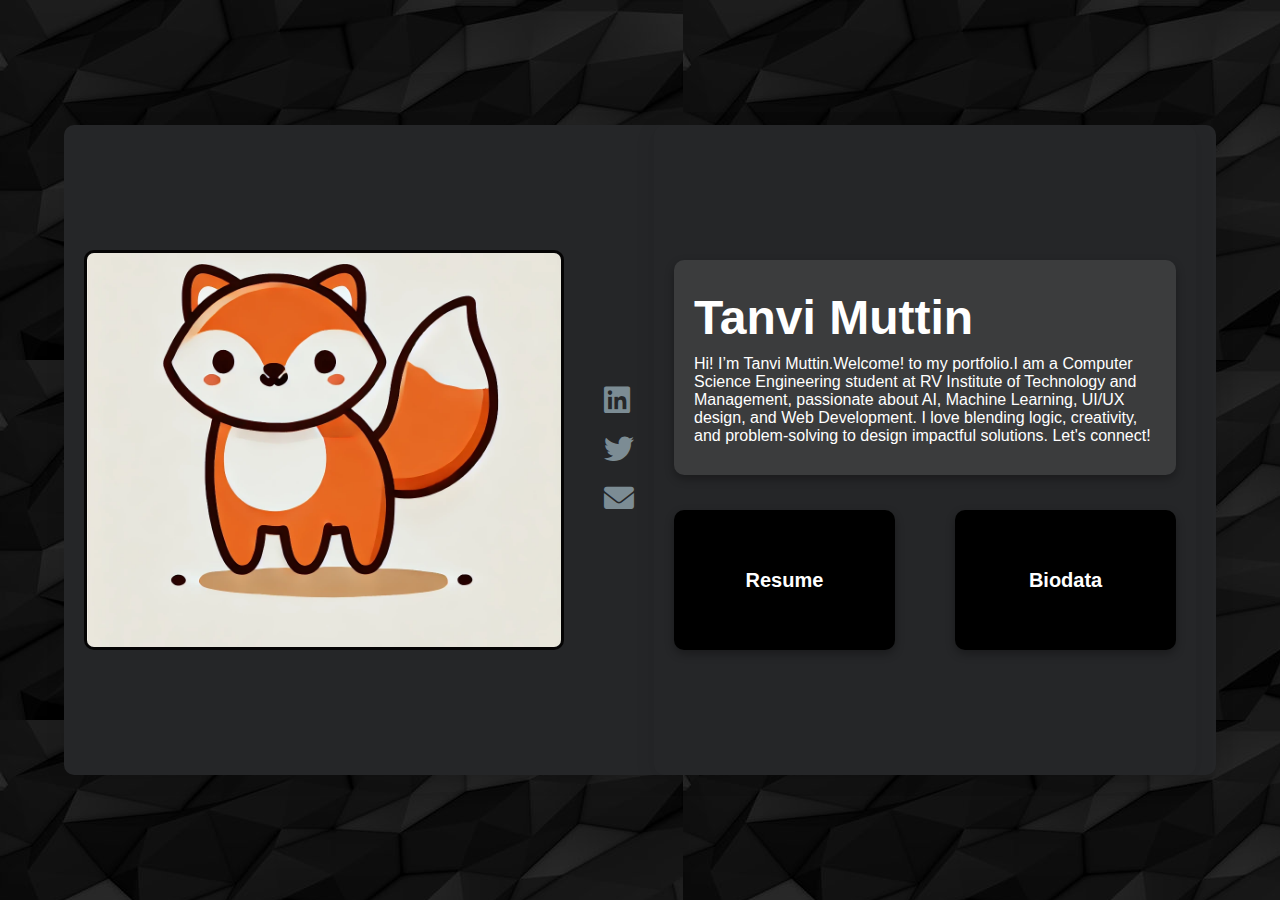
<file: index.html>
<!DOCTYPE html>
<html lang="en">
<head>
    <meta charset="UTF-8">
    <meta name="viewport" content="width=device-width, initial-scale=1.0">
    <title>My Portfolio</title>
    <link rel="stylesheet" href="style.css">
    <link rel="stylesheet" href="https://cdnjs.cloudflare.com/ajax/libs/font-awesome/6.0.0-beta3/css/all.min.css">
</head>
<body>
    <div class="container">
        <!-- Profile Picture Section -->
        <div class="profile-section">
            <img src="./profile-pic.jpg"  class="profile-pic">
        </div>
        
        <!-- Social Media Icons Section -->
        <div class="icons">
            <a href="https://www.linkedin.com/in/yourprofile" target="_blank" class="icon" onclick="showAlert('LinkedIn')">
                <i class="fab fa-linkedin"></i>
            </a>
            <a href="https://twitter.com/yourprofile" target="_blank" class="icon" onclick="showAlert('Twitter')">
                <i class="fab fa-twitter"></i>
            </a>
            <a href="mailto:youremail@example.com" class="icon" onclick="showAlert('Email')">
                <i class="fas fa-envelope"></i>
            </a>
        </div>

        <!-- About Me Section -->
        <div class="container">
            <div class="about-me">
                <div class="text-container">
                    <h1>Tanvi Muttin</h1>
                    <p>
                        Hi! I’m Tanvi Muttin.Welcome! to my portfolio.I am a Computer Science Engineering student at RV Institute of Technology and Management,
                        passionate about AI, Machine Learning, UI/UX design, and Web Development. I love blending logic,
                        creativity, and problem-solving to design impactful solutions. Let's connect!
                    </p>
                </div>
        
                <!-- Buttons below the box -->
                <div class="buttons">
                    <a href="resume.html" class="button">Resume</a>
                    <a href="biodata.html" class="button">Biodata</a>
                </div>
            </div>
        </div>
        

    <script>
        function showAlert(message) {
            alert("You clicked on " + message);
        }
    </script>
</body>
</html>
</file>
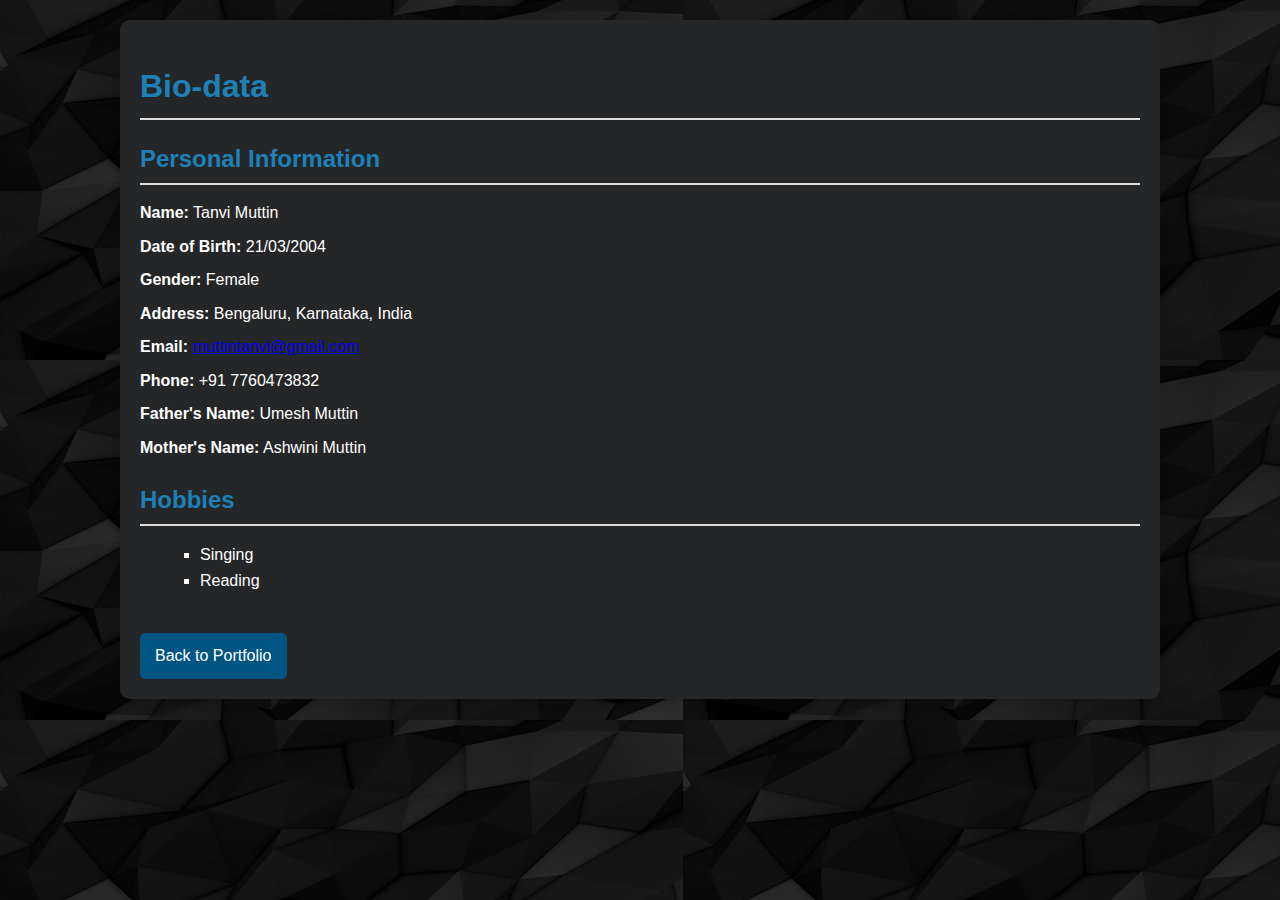
<file: biodata.html>
<!DOCTYPE html>
<html lang="en">
<head>
    <meta charset="UTF-8">
    <meta name="viewport" content="width=device-width, initial-scale=1.0">
    <title>My Bio-data</title>
    <style>
        /* General Styling */
        body {
            font-family: Arial, sans-serif;
            margin: 0;
            padding: 20px;
            background-image: url('./frontbackground.jpg');
            color: #ffffff;
            line-height: 1.6;
        }
        .container {
            max-width: 1000px;
            margin: auto;
            background: rgb(37, 38, 40);
            padding: 20px;
            box-shadow: 0 4px 8px rgba(0, 0, 0, 0.1);
            border-radius: 10px;
        }
        h1, h2 {
            color: #1d81b7;
            border-bottom: 2px solid #ddd;
            padding-bottom: 5px;
            margin-bottom: 15px;
        }
        p {
            margin: 8px 0;
        }
        ul {
            list-style-type: square;
            margin-left: 20px;
        }
        .section {
            margin-bottom: 20px;
        }
        .back-link {
            display: inline-block;
            margin-top: 20px;
            color: #fff;
            background-color: #005582;
            padding: 10px 15px;
            text-decoration: none;
            border-radius: 5px;
            transition: background-color 0.3s ease;
        }
        .back-link:hover {
            background-color: #003d61;
        }
    </style>
</head>
<body>
    <div class="container">
        <!-- Title -->
        <h1>Bio-data</h1>

        <!-- Personal Information -->
        <div class="section">
            <h2>Personal Information</h2>
            <p><strong>Name:</strong> Tanvi Muttin</p>
            <p><strong>Date of Birth:</strong> 21/03/2004</p>
            <p><strong>Gender:</strong> Female</p>
            <p><strong>Address:</strong> Bengaluru, Karnataka, India</p>
            <p><strong>Email:</strong> <a href="mailto:muttintanvi@gmail.com">muttintanvi@gmail.com</a></p>
            <p><strong>Phone:</strong> +91 7760473832</p>
            <p><strong>Father's Name:</strong> Umesh Muttin</p>
            <p><strong>Mother's Name:</strong> Ashwini Muttin</p>
        </div>

        <!-- Hobbies -->
        <div class="section">
            <h2>Hobbies</h2>
            <ul>
                <li>Singing</li>
                <li>Reading</li>
            </ul>
        </div>

        <!-- Back to Portfolio -->
        <a href="index.html" class="back-link">Back to Portfolio</a>
    </div>
</body>
</html>
</file>
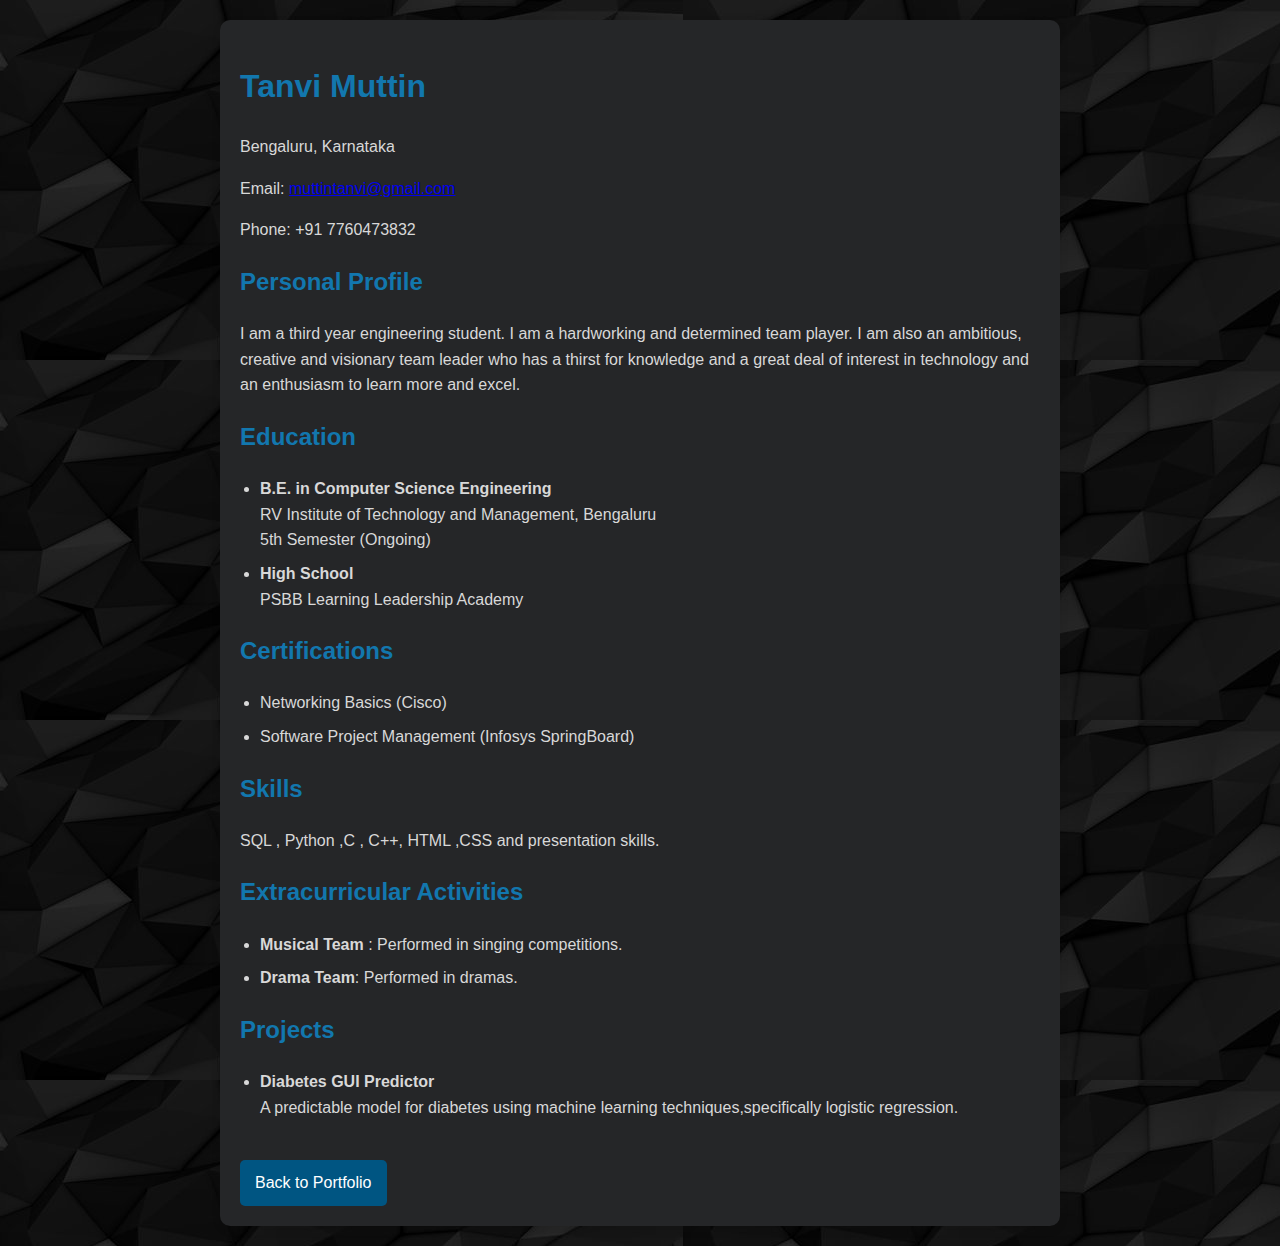
<file: resume.html>
<!DOCTYPE html>
<html lang="en">
<head>
    <meta charset="UTF-8">
    <meta name="viewport" content="width=device-width, initial-scale=1.0">
    <title>My Resume</title>
    <style>
        /* General Styling */
        body {
            font-family: Arial, sans-serif;
            margin: 0;
            padding: 20px;
            background-image: url('./frontbackground.jpg');
            color: #d8d8d8;
            line-height: 1.6;
        }
        h1, h2, h3 {
            color: #1277ae;
        }
        .container {
            max-width: 800px;
            margin: auto;
            background: rgb(37, 38, 40);
            padding: 20px;
            box-shadow: 0 4px 8px rgba(0, 0, 0, 0.1);
            border-radius: 10px;
        }
        .section {
            margin-bottom: 20px;
        }
        .contact-info p {
            margin: 5px 0;
        }
        .list {
            margin: 0;
            padding: 0 20px;
        }
        .list li {
            margin-bottom: 8px;
        }
        .back-link {
            display: inline-block;
            margin-top: 20px;
            color: #fff;
            background-color: #005582;
            padding: 10px 15px;
            text-decoration: none;
            border-radius: 5px;
            transition: background-color 0.3s ease;
        }
        .back-link:hover {
            background-color: #003d61;
        }
    </style>
</head>
<body>
    <div class="container">
        <!-- Resume Title -->
        <h1>Tanvi Muttin</h1>
        <p>Bengaluru, Karnataka</p>
        <p>Email: <a href="mailto:muttintanvi@gmail.com">muttintanvi@gmail.com</a></p>
        <p>Phone: +91 7760473832</p>

        <!-- Profile Summary -->
        <div class="section">
            <h2>Personal Profile</h2>
            <p>
                I am a third year engineering student. I am a hardworking and
determined team player. I am also an ambitious, creative and
visionary team leader who has a thirst for knowledge and a great
deal of interest in technology and an enthusiasm to learn more
and excel.
            </p>
        </div>

        <!-- Education -->
        <div class="section">
            <h2>Education</h2>
            <ul class="list">
                <li><strong>B.E. in Computer Science Engineering</strong> <br>
                    RV Institute of Technology and Management, Bengaluru <br>
                    5th Semester (Ongoing)
                </li>
                <li><strong>High School</strong> <br>
                    PSBB Learning Leadership Academy
                </li>
            </ul>
        </div>

        <!-- Certifications -->
        <div class="section">
            <h2>Certifications</h2>
            <ul class="list">
                <li>Networking Basics (Cisco)</li>
                <li>Software Project Management (Infosys SpringBoard)</li>
            </ul>
        </div>

        <!-- Skills -->
        <div class="section">
            <h2>Skills</h2>
            <p>
                SQL , Python ,C , C++, HTML ,CSS and presentation skills.
            </p>
        </div>

        <!-- Leadership and Extracurricular Activities -->
        <div class="section">
            <h2> Extracurricular Activities</h2>
            <ul class="list">
                <li><strong>Musical Team </strong>: Performed in singing competitions.</li>
                <li><strong>Drama Team</strong>: Performed in dramas.</li>
            </ul>
        </div>

        <!-- Projects -->
        <div class="section">
            <h2>Projects</h2>
            <ul class="list">
                <li>
                    <strong>Diabetes GUI Predictor</strong><br>
                    A predictable model for diabetes using machine learning techniques,specifically logistic regression.
                </li>
            </ul>
        </div>

        <!-- Back to Portfolio -->
        <a href="index.html" class="back-link">Back to Portfolio</a>
    </div>
</body>
</html>
</file>
<file: style.css>
/* Reset and Global Styling */
* {
    box-sizing: border-box;
    margin: 0;
    padding: 0;
}

body {
    font-family: Arial, sans-serif;
    background-color: #0f0f0f;
    background-image: url('./frontbackground.jpg');
    color: #ffffff;
    display: flex;
    justify-content: center;
    align-items: center;
    height: 100vh;
}
/* Style for h1 - Increase Font Size */
h1 {
    font-size: 48px; /* Adjust the size as needed */
    font-weight: bold; /* Optional: makes the text bold */
    color: #ffffff; /* Optional: sets the text color */
    margin: 10px 0; /* Optional: controls spacing above/below */
}

/* Box Behind Name and Description */
.text-container {
    background-color: rgba(255, 255, 255, 0.1); /* Slight transparent white */
    padding: 20px; /* Adds space inside the box */
    border-radius: 10px; /* Rounds the corners */
    display: inline-block; /* Adjusts to the content size */
    box-shadow: 0 4px 10px rgba(0, 0, 0, 0.3); /* Adds a subtle shadow */
    margin-top: 10px; /* Adds space above the box */
}


/* Container Styling */
.container {
    display: flex;
    align-items: center; /* Vertically align content */
    justify-content: flex-start;
    width: 90%;
    max-width: 6000px;
    background: rgb(37, 38, 40);
    border-radius: 10px;
    box-shadow: 0 4px 20px rgba(0, 0, 0, 0.1);
    padding: 20px;
    gap: 20px; /* Space between sections */
    height:650px;
}

/* Profile Picture Styling */
.profile-section {
    display: flex;
    justify-content: center;
    align-items: center;
    
}

.profile-pic {
    width: 480px; /* Width for rectangle shape */
    height: 400px; /* Height for rectangle shape */
    object-fit: cover; /* Prevent image distortion */
    border: 3px solid #050404; /* Optional border */
    border-radius: 10px; /* Slightly rounded corners */
}

/* Social Media Icons Styling */
.icons {
    display: flex;
    flex-direction: column;
    align-items: flex-start;
    justify-content: center;
    margin-left: 20px; /* Space to the right of the profile picture */
    gap: 15px; /* Spacing between icons */
}

.icon {
    font-size: 30px;
    color: #7c8c94; /* Default color */
    transition: color 0.3s;
}

.icon:hover {
    color: #005582; /* Hover effect */
}

/* About Me Section */
.about-me {
    display: flex;
    flex-direction: column;
    justify-content: center;
    align-items: flex-start;
    gap: 15px;
}

p {
    margin-bottom: 10px;
    font-size: 16px;
}

/* Buttons Styling */
/* Buttons Section */
.buttons {
    display: flex;
    justify-content: space-between; /* Space evenly between buttons */
    width: 100%; /* Full width of the parent container */
    margin-top: 20px; /* Adds space above the buttons */
}

.button {
    width: 44%; /* Set each button to take ~50% width with spacing */
    height: 140px; /* Adjust the height to make it square */
    display: flex;
    align-items: center;
    justify-content: center;
    background-color: #000000; /* Black color for buttons */
    color: white;
    font-size: 20px; /* Larger font size */
    font-weight: bold; /* Make the text bold */
    text-decoration: none;
    border-radius: 10px; /* Rounded corners */
    box-shadow: 0 4px 10px rgba(0, 0, 0, 0.3); /* Adds a subtle shadow */
    transition: background-color 0.3s, transform 0.2s;
}

.button:hover {
    background-color: #446d83; /* Hover effect */
    transform: scale(1.05); /* Slightly enlarge on hover */
}
</file>
